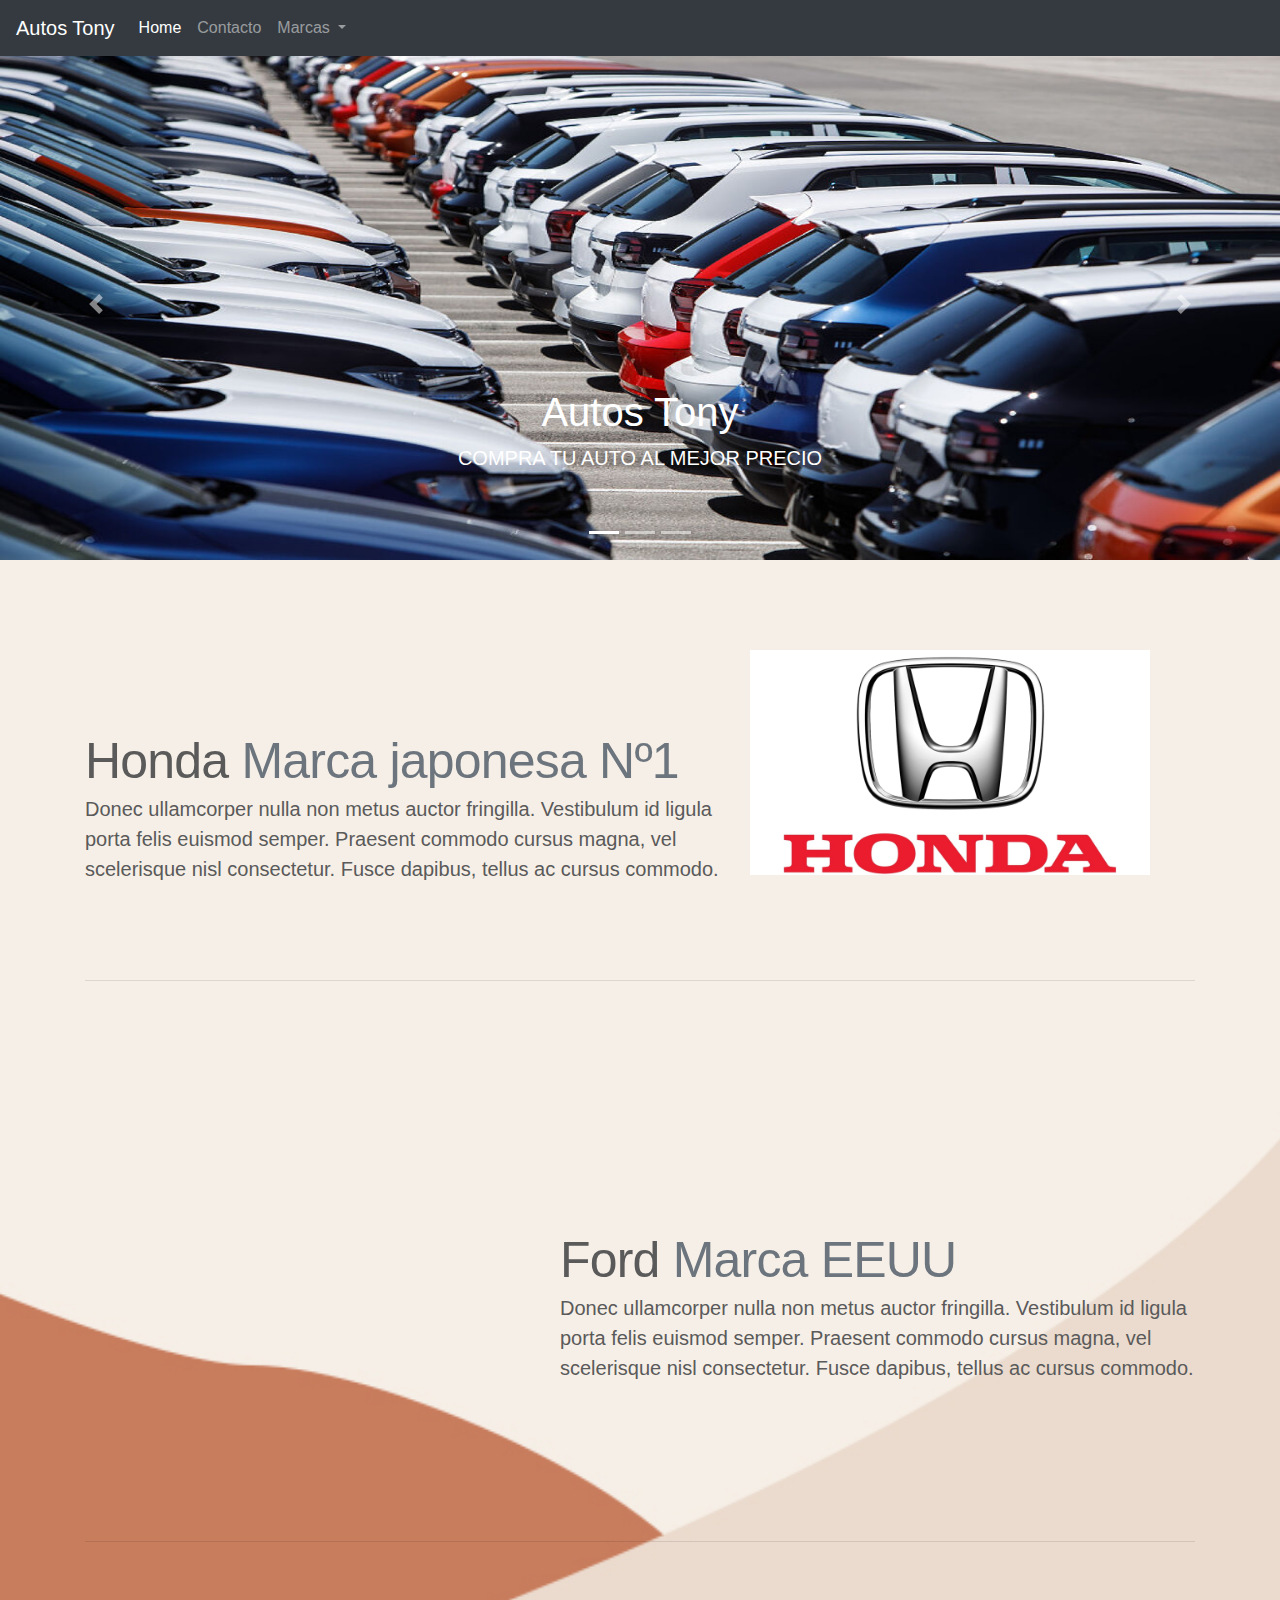
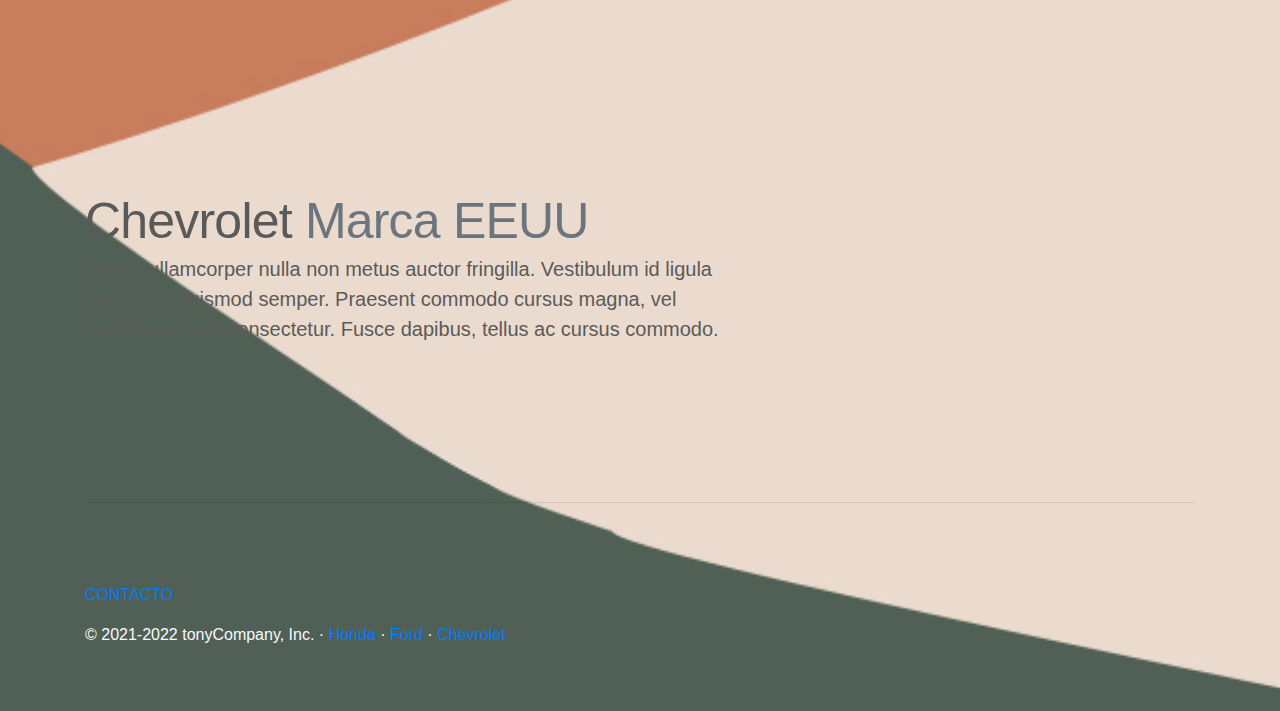
<file: index.html>
<html lang="en"><head>
    <meta charset="utf-8">
    <meta name="viewport" content="width=device-width, initial-scale=1, shrink-to-fit=no">
    <meta name="description" content="">
    <meta name="author" content="">
    <link rel="icon" href="/docs/4.0/assets/img/favicons/favicon.ico">

    <title>Autos Tony</title>

    <link rel="canonical" href="https://getbootstrap.com/docs/4.0/examples/carousel/">

    <!-- Bootstrap core CSS -->
    <link rel="stylesheet" href="https://maxcdn.bootstrapcdn.com/bootstrap/4.0.0/css/bootstrap.min.css" integrity="sha384-Gn5384xqQ1aoWXA+058RXPxPg6fy4IWvTNh0E263XmFcJlSAwiGgFAW/dAiS6JXm" crossorigin="anonymous">
    <link rel="stylesheet" href="https://cdnjs.cloudflare.com/ajax/libs/animate.css/4.1.1/animate.min.css">
    <!-- Custom styles for this template -->
    <link href="./css/carousel.css" rel="stylesheet">
    <link href="./css/estilos.css" rel="stylesheet">
  </head>
  <body class="bg-img">

    <header>
      <nav class="navbar navbar-expand-md navbar-dark fixed-top bg-dark">
        <a class="navbar-brand" href="#">Autos Tony</a>
        <button class="navbar-toggler" type="button" data-toggle="collapse" data-target="#navbarCollapse" aria-controls="navbarCollapse" aria-expanded="false" aria-label="Toggle navigation">
          <span class="navbar-toggler-icon"></span>
        </button>
        <div class="collapse navbar-collapse" id="navbarCollapse">
          <ul class="navbar-nav mr-auto">
            <li class="nav-item active">
              <a class="nav-link" href="./index.html">Home <span class="sr-only">(current)</span></a>
            </li>
            <li class="nav-item">
              <a class="nav-link" href="./Contacto.html">Contacto</a>
            </li>
           <!-- Dropdown -->
    <li class="nav-item dropdown">
        <a class="nav-link dropdown-toggle" href="#" id="navbardrop" data-toggle="dropdown">
          Marcas
        </a>
        <div class="dropdown-menu">
          <a class="dropdown-item" href="./honda.html">Honda</a>
          <a class="dropdown-item" href="./ford.html">Ford</a>
          <a class="dropdown-item" href="./chevrolet.html">Chevrolet</a>
        </div>
      
      </nav>
    </header>

    <main role="main">

      <div id="myCarousel" class="carousel slide" data-ride="carousel">
        <ol class="carousel-indicators">
          <li data-target="#myCarousel" data-slide-to="0" class="active"></li>
          <li data-target="#myCarousel" data-slide-to="1" class=""></li>
          <li data-target="#myCarousel" data-slide-to="2" class=""></li>
        </ol>
        <div class="carousel-inner">
          <div class="carousel-item active">
            <img class="first-slide" src="./Imagenes/COCHES-2.jpeg" alt="First slide">
            <div class="container">
              <div class="carousel-caption text-center">
                <h1>Autos Tony</h1>
                <p>COMPRA TU AUTO AL MEJOR PRECIO</p>
                
              </div>
            </div>
          </div>
          <div class="carousel-item">
            <img class="second-slide" src="./Imagenes/COCHE-3.jpeg" alt="Second slide">
            <div class="container">
              <div class="carousel-caption text-center">
                <h1>Autos tony</h1>
                <p>LA MAYOR VARIEDAD DEL MERCADO</p>
                
              </div>
            </div>
          </div>
          <div class="carousel-item">
            <img class="third-slide" src="./Imagenes/coches-1.jpeg" alt="Third slide">
            <div class="container">
              <div class="carousel-caption text-center">
                <h1>Autos tony </h1>
                <p>EN UN SOLO LUGAR</p>
                
              </div>
            </div>
          </div>
        </div>
        <a class="carousel-control-prev" href="#myCarousel" role="button" data-slide="prev">
          <span class="carousel-control-prev-icon" aria-hidden="true"></span>
          <span class="sr-only">Previous</span>
        </a>
        <a class="carousel-control-next" href="#myCarousel" role="button" data-slide="next">
          <span class="carousel-control-next-icon" aria-hidden="true"></span>
          <span class="sr-only">Next</span>
        </a>
      </div>


      <!-- Marketing messaging and featurettes
      ================================================== -->
      <!-- Wrap the rest of the page in another container to center all the content. -->

      <div class="container marketing">

       
        <!-- START THE FEATURETTES -->

        <div class="row featurette align-items-center">
          <div class="col-md-7">
            <h2 class="featurette-heading ">Honda <span class="text-muted">Marca japonesa Nº1</span></h2>
            <p class="lead">Donec ullamcorper nulla non metus auctor fringilla. Vestibulum id ligula porta felis euismod semper. Praesent commodo cursus magna, vel scelerisque nisl consectetur. Fusce dapibus, tellus ac cursus commodo.</p>
          </div>
          <div class="col-md-5">
            <img class="featurette-image img-fluid mx-auto wow animate__animated animate__bounceIn"  style="width: 400px;" src="./Imagenes/Honda-logo.jpeg" data-holder-rendered="true">
          </div>
        </div>

        <hr class="featurette-divider">

        <div class="row featurette align-items-center">
          <div class="col-md-7 order-md-2">
            <h2 class="featurette-heading">Ford <span class="text-muted">Marca EEUU </span></h2>
            <p class="lead">Donec ullamcorper nulla non metus auctor fringilla. Vestibulum id ligula porta felis euismod semper. Praesent commodo cursus magna, vel scelerisque nisl consectetur. Fusce dapibus, tellus ac cursus commodo.</p>
          </div>
          <div class="col-md-5 order-md-1">
            <img class="featurette-image img-fluid mx-auto wow animate__animated animate__bounceIn" data-src="holder.js/500x500/auto" alt="500x500" src="./Imagenes/LOGO FORD.jpeg" data-holder-rendered="true" style="width: 400px; height: 400px;">
          </div>
        </div>

        <hr class="featurette-divider">

        <div class="row featurette align-items-center">
          <div class="col-md-7">
            <h2 class="featurette-heading">Chevrolet <span class="text-muted">Marca EEUU</span></h2>
            <p class="lead">Donec ullamcorper nulla non metus auctor fringilla. Vestibulum id ligula porta felis euismod semper. Praesent commodo cursus magna, vel scelerisque nisl consectetur. Fusce dapibus, tellus ac cursus commodo.</p>
          </div>
          <div class="col-md-5">
            <img class="featurette-image img-fluid mx-auto wow animate__animated animate__bounceIn" data-src="holder.js/500x500/auto" alt="500x500" src="./Imagenes/LOGO CHEVROLET.jpeg" data-holder-rendered="true" style="width: 400px; height: 400px;">
          </div>
        </div>

        <hr class="featurette-divider">

        <!-- /END THE FEATURETTES -->

      </div><!-- /.container -->


      <!-- FOOTER -->
      <footer class="container">
        <p class="float-center"><a href="./Contacto.html">CONTACTO</a></p>
        <p class="text-light">© 2021-2022 tonyCompany, Inc. · <a href="./honda.html">Honda</a> · <a href="./ford.html">Ford</a> · <a href="./chevrolet.html">Chevrolet</a></p>
      </footer>
    </main>

    <!-- Bootstrap core JavaScript
    ================================================== -->
    <!-- Placed at the end of the document so the pages load faster -->
    <script src="https://code.jquery.com/jquery-3.2.1.slim.min.js" integrity="sha384-KJ3o2DKtIkvYIK3UENzmM7KCkRr/rE9/Qpg6aAZGJwFDMVNA/GpGFF93hXpG5KkN" crossorigin="anonymous"></script>
    <script src="https://cdnjs.cloudflare.com/ajax/libs/popper.js/1.12.9/umd/popper.min.js" integrity="sha384-ApNbgh9B+Y1QKtv3Rn7W3mgPxhU9K/ScQsAP7hUibX39j7fakFPskvXusvfa0b4Q" crossorigin="anonymous"></script>
    <script src="https://maxcdn.bootstrapcdn.com/bootstrap/4.0.0/js/bootstrap.min.js" integrity="sha384-JZR6Spejh4U02d8jOt6vLEHfe/JQGiRRSQQxSfFWpi1MquVdAyjUar5+76PVCmYl" crossorigin="anonymous"></script>
    <script src="js/wow.js"></script>
    <script>
        new WOW().init();
    </script>

<svg xmlns="http://www.w3.org/2000/svg" width="500" height="500" viewBox="0 0 500 500" preserveAspectRatio="none" style="display: none; visibility: hidden; position: absolute; top: -100%; left: -100%;"><defs><style type="text/css"></style></defs><text x="0" y="25" style="font-weight:bold;font-size:25pt;font-family:Arial, Helvetica, Open Sans, sans-serif">500x500</text></svg></body></html>
</file>
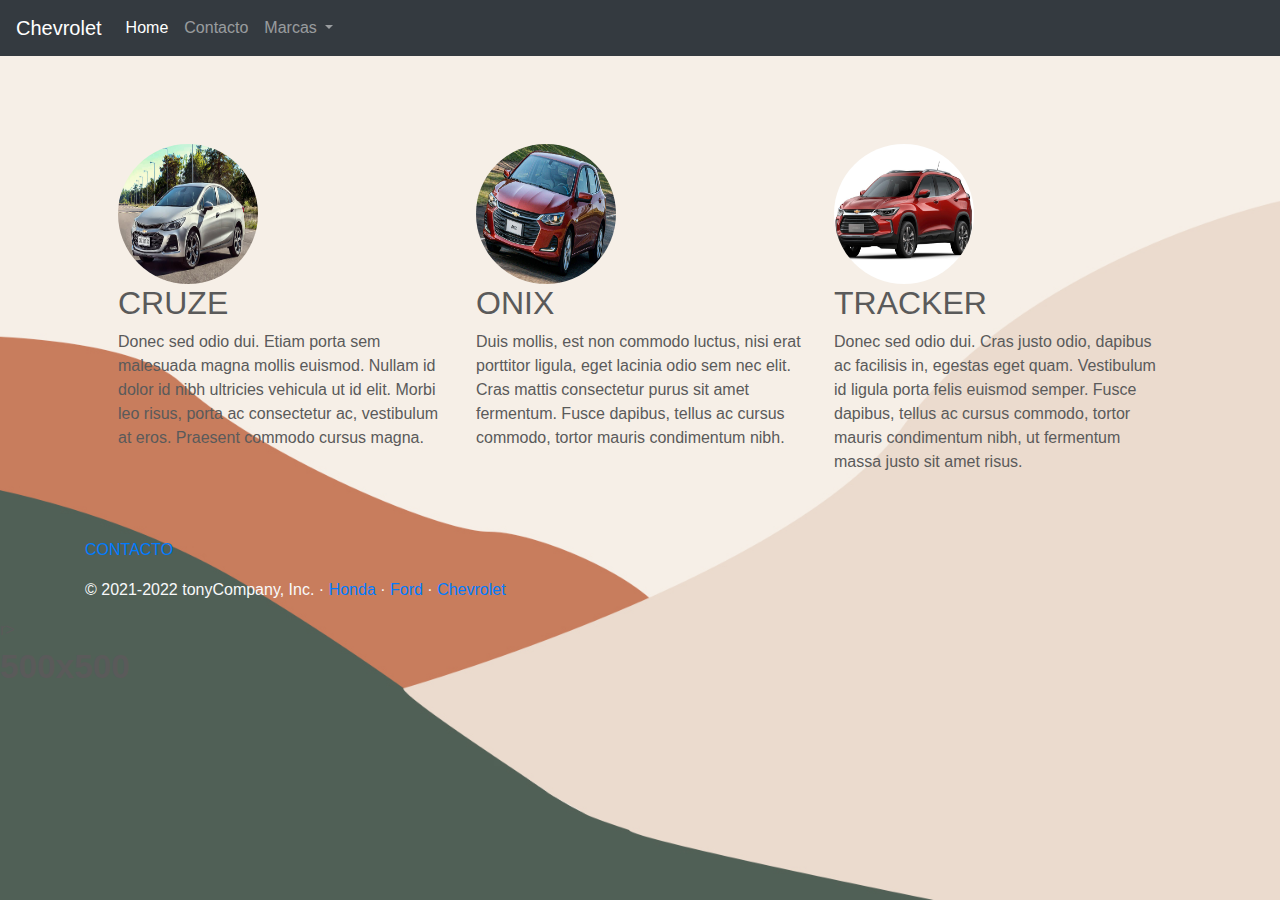
<file: chevrolet.html>
<html lang="en"><head>
    <meta charset="utf-8">
    <meta name="viewport" content="width=device-width, initial-scale=1, shrink-to-fit=no">
    <meta name="description" content="">
    <meta name="author" content="">
    <link rel="icon" href="/docs/4.0/assets/img/favicons/favicon.ico">

    <title>Chevrolet</title>

    <link rel="canonical" href="https://getbootstrap.com/docs/4.0/examples/carousel/">

    <!-- Bootstrap core CSS -->
    <link rel="stylesheet" href="https://maxcdn.bootstrapcdn.com/bootstrap/4.0.0/css/bootstrap.min.css" integrity="sha384-Gn5384xqQ1aoWXA+058RXPxPg6fy4IWvTNh0E263XmFcJlSAwiGgFAW/dAiS6JXm" crossorigin="anonymous">
    <link rel="stylesheet" href="https://cdnjs.cloudflare.com/ajax/libs/animate.css/4.1.1/animate.min.css">
    <!-- Custom styles for this template -->
    <link href="./css/carousel.css" rel="stylesheet">
    <link rel="stylesheet" href="./css/estilos.css">
  </head>
  <body class="bg-img">

    <header>
      <nav class="navbar navbar-expand-md navbar-dark fixed-top bg-dark">
        <a class="navbar-brand" href="#">Chevrolet</a>
        <button class="navbar-toggler" type="button" data-toggle="collapse" data-target="#navbarCollapse" aria-controls="navbarCollapse" aria-expanded="false" aria-label="Toggle navigation">
          <span class="navbar-toggler-icon"></span>
        </button>
        <div class="collapse navbar-collapse" id="navbarCollapse">
          <ul class="navbar-nav mr-auto">
            <li class="nav-item active">
              <a class="nav-link" href="./index.html">Home <span class="sr-only">(current)</span></a>
            </li>
            <li class="nav-item">
              <a class="nav-link" href="./Contacto.html">Contacto</a>
            </li>
           <!-- Dropdown -->
    <li class="nav-item dropdown">
        <a class="nav-link dropdown-toggle" href="#" id="navbardrop" data-toggle="dropdown">
          Marcas
        </a>
        <div class="dropdown-menu">
          <a class="dropdown-item" href="./honda.html">Honda</a>
          <a class="dropdown-item" href="./ford.html">Ford</a>
          <a class="dropdown-item" href="./chevrolet.html">Chevrolet</a>
        </div>
      
      </nav>
    </header>

    <main role="main">
      <div class="container mt-5 p-5">
        <!-- Three columns of text below the carousel -->
        <div class="row">
          <div class="col-lg-4">
            <img class="rounded-circle wow animate__animated animate__bounceIn" src="./Imagenes/20210122-CHEVROLET-CRUZE-2021-ARGENTINA-01.jpeg" alt="Generic placeholder image" width="140" height="140">
            <h2>CRUZE</h2>
            <p>Donec sed odio dui. Etiam porta sem malesuada magna mollis euismod. Nullam id dolor id nibh ultricies vehicula ut id elit. Morbi leo risus, porta ac consectetur ac, vestibulum at eros. Praesent commodo cursus magna.</p>
          </div><!-- /.col-lg-4 -->
          <div class="col-lg-4">
            <img class="rounded-circle wow animate__animated animate__bounceIn" src="./Imagenes/Chevrolet Onix.jpeg" alt="Generic placeholder image" width="140" height="140">
            <h2>ONIX</h2>
            <p>Duis mollis, est non commodo luctus, nisi erat porttitor ligula, eget lacinia odio sem nec elit. Cras mattis consectetur purus sit amet fermentum. Fusce dapibus, tellus ac cursus commodo, tortor mauris condimentum nibh.</p>
            
          </div><!-- /.col-lg-4 -->
          <div class="col-lg-4">
            <img class="rounded-circle wow animate__animated animate__bounceIn" src="./Imagenes/Chevrolet Tracker.jpeg" alt="Generic placeholder image" width="140" height="140">
            <h2>TRACKER</h2>
            <p>Donec sed odio dui. Cras justo odio, dapibus ac facilisis in, egestas eget quam. Vestibulum id ligula porta felis euismod semper. Fusce dapibus, tellus ac cursus commodo, tortor mauris condimentum nibh, ut fermentum massa justo sit amet risus.</p>
            
          </div><!-- /.col-lg-4 -->
        </div><!-- /.row -->

      </div><!-- /.container -->


      <!-- FOOTER -->
      <footer class="container">
        <p class="float-center"><a href="./Contacto.html">CONTACTO</a></p>
        <p class="text-light">© 2021-2022 tonyCompany, Inc. · <a href="./honda.html">Honda</a> · <a href="./ford.html">Ford</a> · <a href="./chevrolet.html">Chevrolet</a></p>
      </footer>r>
    </main>

    <!-- Bootstrap core JavaScript
    ================================================== -->
    <!-- Placed at the end of the document so the pages load faster -->
    <script src="https://code.jquery.com/jquery-3.2.1.slim.min.js" integrity="sha384-KJ3o2DKtIkvYIK3UENzmM7KCkRr/rE9/Qpg6aAZGJwFDMVNA/GpGFF93hXpG5KkN" crossorigin="anonymous"></script>
    <script src="https://cdnjs.cloudflare.com/ajax/libs/popper.js/1.12.9/umd/popper.min.js" integrity="sha384-ApNbgh9B+Y1QKtv3Rn7W3mgPxhU9K/ScQsAP7hUibX39j7fakFPskvXusvfa0b4Q" crossorigin="anonymous"></script>
    <script src="https://maxcdn.bootstrapcdn.com/bootstrap/4.0.0/js/bootstrap.min.js" integrity="sha384-JZR6Spejh4U02d8jOt6vLEHfe/JQGiRRSQQxSfFWpi1MquVdAyjUar5+76PVCmYl" crossorigin="anonymous"></script>
    <script>
      new WOW().init();
  </script

<svg xmlns="http://www.w3.org/2000/svg" width="500" height="500" viewBox="0 0 500 500" preserveAspectRatio="none" style="display: none; visibility: hidden; position: absolute; top: -100%; left: -100%;"><defs><style type="text/css"></style></defs><text x="0" y="25" style="font-weight:bold;font-size:25pt;font-family:Arial, Helvetica, Open Sans, sans-serif">500x500</text></svg></body></html>
</file>
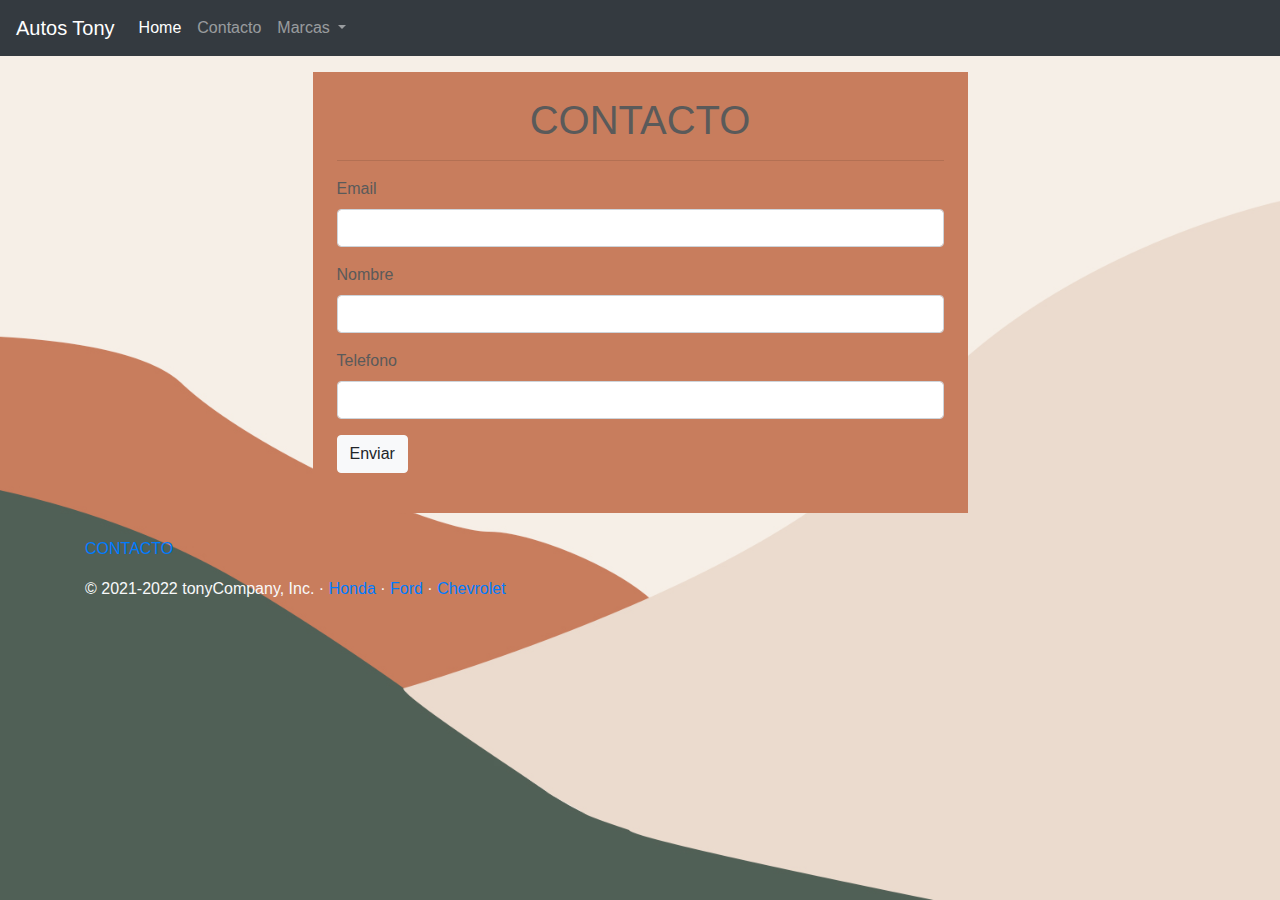
<file: Contacto.html>
<html lang="en">

<head>

    <head>
        <meta charset="utf-8">
        <meta name="viewport" content="width=device-width, initial-scale=1, shrink-to-fit=no">
        <meta name="description" content="">
        <meta name="author" content="">
        <link rel="icon" href="/docs/4.0/assets/img/favicons/favicon.ico">

        <title>Contacto</title>

        <link rel="canonical" href="https://getbootstrap.com/docs/4.0/examples/carousel/">

        <!-- Bootstrap core CSS -->
        <link rel="stylesheet" href="https://maxcdn.bootstrapcdn.com/bootstrap/4.0.0/css/bootstrap.min.css"
            integrity="sha384-Gn5384xqQ1aoWXA+058RXPxPg6fy4IWvTNh0E263XmFcJlSAwiGgFAW/dAiS6JXm" crossorigin="anonymous">

        <!-- Custom styles for this template -->
        <link href="./css/carousel.css" rel="stylesheet">
        <link rel="stylesheet" href="./css/estilos.css">
    </head>

<body class="bg-img">

    <header>
        <nav class="navbar navbar-expand-md navbar-dark fixed-top bg-dark">
            <a class="navbar-brand" href="#">Autos Tony</a>
            <button class="navbar-toggler" type="button" data-toggle="collapse" data-target="#navbarCollapse"
                aria-controls="navbarCollapse" aria-expanded="false" aria-label="Toggle navigation">
                <span class="navbar-toggler-icon"></span>
            </button>
            <div class="collapse navbar-collapse" id="navbarCollapse">
                <ul class="navbar-nav mr-auto">
                    <li class="nav-item active">
                        <a class="nav-link" href="./index.html">Home <span class="sr-only">(current)</span></a>
                    </li>
                    <li class="nav-item">
                        <a class="nav-link" href="./Contacto.html">Contacto</a>
                    </li>
                    <!-- Dropdown -->
                    <li class="nav-item dropdown">
                        <a class="nav-link dropdown-toggle" href="#" id="navbardrop" data-toggle="dropdown">
                            Marcas
                        </a>
                        <div class="dropdown-menu">
                            <a class="dropdown-item" href="./honda.html">Honda</a>
                            <a class="dropdown-item" href="./ford.html">Ford</a>
                            <a class="dropdown-item" href="./chevrolet.html">Chevrolet</a>
                        </div>

        </nav>
    </header>

    <main>
        <div class="row my-4 justify-content-center">
            <div class="col-md-6 bg-color p-4">
                <h1 class="text-center">CONTACTO</h1>
                <hr>
                

                    <form>
                        <div class="mb-3">
                            <label for="exampleInputEmail1" class="form-label">Email</label>
                            <input type="email" class="form-control" id="exampleInputEmail1">
                        </div>
                        <div class="mb-3">
                            <label for="exampleInputNombre1" class="form-label">Nombre</label>
                            <input type="email" class="form-control" id="exampleInputNombre1">
                        </div>

                        <div class="mb-3">
                            <label for="exampleInputTelefono1" class="form-label">Telefono</label>
                            <input type="telefono" class="form-control" id="exampleInputtelefono1">
                        </div>
                        
                        <button type="Enviar" class="btn btn-light">Enviar</button>
                    </form>

                
            </div>
            <!-- Three columns of text below the carousel -->


        </div><!-- /.container -->


        <!-- FOOTER -->
        <footer class="container">
            <p class="float-center"><a href="./Contacto.html">CONTACTO</a></p>
            <p class="text-light">© 2021-2022 tonyCompany, Inc. · <a href="./honda.html">Honda</a> · <a href="./ford.html">Ford</a> · <a href="./chevrolet.html">Chevrolet</a></p>
          </footer>
    </main>

    <!-- Bootstrap core JavaScript
    ================================================== -->
    <!-- Placed at the end of the document so the pages load faster -->
    <script src="https://code.jquery.com/jquery-3.2.1.slim.min.js"
        integrity="sha384-KJ3o2DKtIkvYIK3UENzmM7KCkRr/rE9/Qpg6aAZGJwFDMVNA/GpGFF93hXpG5KkN"
        crossorigin="anonymous"></script>
    <script src="https://cdnjs.cloudflare.com/ajax/libs/popper.js/1.12.9/umd/popper.min.js"
        integrity="sha384-ApNbgh9B+Y1QKtv3Rn7W3mgPxhU9K/ScQsAP7hUibX39j7fakFPskvXusvfa0b4Q"
        crossorigin="anonymous"></script>
    <script src="https://maxcdn.bootstrapcdn.com/bootstrap/4.0.0/js/bootstrap.min.js"
        integrity="sha384-JZR6Spejh4U02d8jOt6vLEHfe/JQGiRRSQQxSfFWpi1MquVdAyjUar5+76PVCmYl"
        crossorigin="anonymous"></script>


    <svg xmlns="http://www.w3.org/2000/svg" width="500" height="500" viewBox="0 0 500 500" preserveAspectRatio="none"
        style="display: none; visibility: hidden; position: absolute; top: -100%; left: -100%;">
        <defs>
            <style type="text/css"></style>
        </defs><text x="0" y="25"
            style="font-weight:bold;font-size:25pt;font-family:Arial, Helvetica, Open Sans, sans-serif">500x500</text>
    </svg>
</body>

</html>
</file>
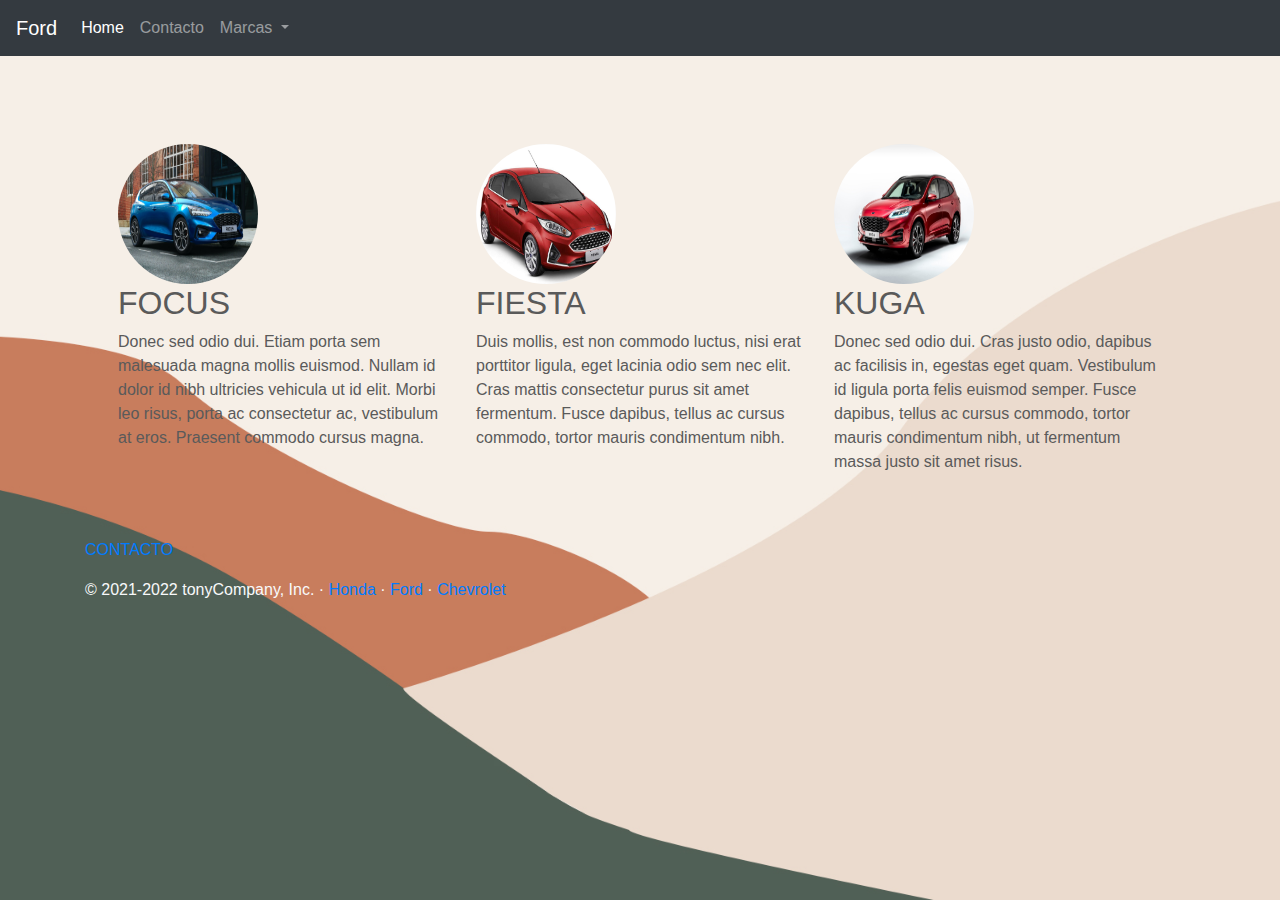
<file: ford.html>
<html lang="en"><head>
    <meta charset="utf-8">
    <meta name="viewport" content="width=device-width, initial-scale=1, shrink-to-fit=no">
    <meta name="description" content="">
    <meta name="author" content="">
    <link rel="icon" href="/docs/4.0/assets/img/favicons/favicon.ico">

    <title>Ford</title>

    <link rel="canonical" href="https://getbootstrap.com/docs/4.0/examples/carousel/">

    <!-- Bootstrap core CSS -->
    <link rel="stylesheet" href="https://maxcdn.bootstrapcdn.com/bootstrap/4.0.0/css/bootstrap.min.css" integrity="sha384-Gn5384xqQ1aoWXA+058RXPxPg6fy4IWvTNh0E263XmFcJlSAwiGgFAW/dAiS6JXm" crossorigin="anonymous">
    <link rel="stylesheet" href="https://cdnjs.cloudflare.com/ajax/libs/animate.css/4.1.1/animate.min.css">
    <!-- Custom styles for this template -->
    <link href="./css/carousel.css" rel="stylesheet">
    <link rel="stylesheet" href="./css/estilos.css">
  </head>
  <body class="bg-img">

    <header>
      <nav class="navbar navbar-expand-md navbar-dark fixed-top bg-dark">
        <a class="navbar-brand" href="#">Ford</a>
        <button class="navbar-toggler" type="button" data-toggle="collapse" data-target="#navbarCollapse" aria-controls="navbarCollapse" aria-expanded="false" aria-label="Toggle navigation">
          <span class="navbar-toggler-icon"></span>
        </button>
        <div class="collapse navbar-collapse" id="navbarCollapse">
          <ul class="navbar-nav mr-auto">
            <li class="nav-item active">
              <a class="nav-link" href="./index.html">Home <span class="sr-only">(current)</span></a>
            </li>
            <li class="nav-item">
              <a class="nav-link" href="./Contacto.html">Contacto</a>
            </li>
           <!-- Dropdown -->
    <li class="nav-item dropdown">
        <a class="nav-link dropdown-toggle" href="#" id="navbardrop" data-toggle="dropdown">
          Marcas
        </a>
        <div class="dropdown-menu">
          <a class="dropdown-item" href="./honda.html">Honda</a>
          <a class="dropdown-item" href="./ford.html">Ford</a>
          <a class="dropdown-item" href="./chevrolet.html">Chevrolet</a>
        </div>
      
      </nav>
    </header>

    <main role="main">
      <div class="container mt-5 p-5">
        <!-- Three columns of text below the carousel -->
        <div class="row">
          <div class="col-lg-4">
            <img class="rounded-circle wow animate__animated animate__bounceIn" src="./Imagenes/2021-Ford-Focus-Euro-spec-1.jpeg" alt="Generic placeholder image" width="140" height="140">
            <h2>FOCUS</h2>
            <p>Donec sed odio dui. Etiam porta sem malesuada magna mollis euismod. Nullam id dolor id nibh ultricies vehicula ut id elit. Morbi leo risus, porta ac consectetur ac, vestibulum at eros. Praesent commodo cursus magna.</p>
          </div><!-- /.col-lg-4 -->
          <div class="col-lg-4">
            <img class="rounded-circle wow animate__animated animate__bounceIn" src="./Imagenes/Ford Fiesta.jpeg" alt="Generic placeholder image" width="140" height="140">
            <h2>FIESTA</h2>
            <p>Duis mollis, est non commodo luctus, nisi erat porttitor ligula, eget lacinia odio sem nec elit. Cras mattis consectetur purus sit amet fermentum. Fusce dapibus, tellus ac cursus commodo, tortor mauris condimentum nibh.</p>
            
          </div><!-- /.col-lg-4 -->
          <div class="col-lg-4">
            <img class="rounded-circle wow animate__animated animate__bounceIn" src="./Imagenes/ford-kuga.jpeg" width="140" height="140">
            <h2>KUGA</h2>
            <p>Donec sed odio dui. Cras justo odio, dapibus ac facilisis in, egestas eget quam. Vestibulum id ligula porta felis euismod semper. Fusce dapibus, tellus ac cursus commodo, tortor mauris condimentum nibh, ut fermentum massa justo sit amet risus.</p>
            
          </div><!-- /.col-lg-4 -->
        </div><!-- /.row -->

      </div><!-- /.container -->


      <!-- FOOTER -->
      <footer class="container">
        <p class="float-center"><a href="./Contacto.html">CONTACTO</a></p>
        <p class="text-light">© 2021-2022 tonyCompany, Inc. · <a href="./honda.html">Honda</a> · <a href="./ford.html">Ford</a> · <a href="./chevrolet.html">Chevrolet</a></p>
      </footer>
    </main>

    <!-- Bootstrap core JavaScript
    ================================================== -->
    <!-- Placed at the end of the document so the pages load faster -->
    <script src="https://code.jquery.com/jquery-3.2.1.slim.min.js" integrity="sha384-KJ3o2DKtIkvYIK3UENzmM7KCkRr/rE9/Qpg6aAZGJwFDMVNA/GpGFF93hXpG5KkN" crossorigin="anonymous"></script>
    <script src="https://cdnjs.cloudflare.com/ajax/libs/popper.js/1.12.9/umd/popper.min.js" integrity="sha384-ApNbgh9B+Y1QKtv3Rn7W3mgPxhU9K/ScQsAP7hUibX39j7fakFPskvXusvfa0b4Q" crossorigin="anonymous"></script>
    <script src="https://maxcdn.bootstrapcdn.com/bootstrap/4.0.0/js/bootstrap.min.js" integrity="sha384-JZR6Spejh4U02d8jOt6vLEHfe/JQGiRRSQQxSfFWpi1MquVdAyjUar5+76PVCmYl" crossorigin="anonymous"></script>
    <script src="js/wow.js"></script>
    <script>
        new WOW().init();
    </script>

<svg xmlns="http://www.w3.org/2000/svg" width="500" height="500" viewBox="0 0 500 500" preserveAspectRatio="none" style="display: none; visibility: hidden; position: absolute; top: -100%; left: -100%;"><defs><style type="text/css"></style></defs><text x="0" y="25" style="font-weight:bold;font-size:25pt;font-family:Arial, Helvetica, Open Sans, sans-serif">500x500</text></svg></body></html>
</file>
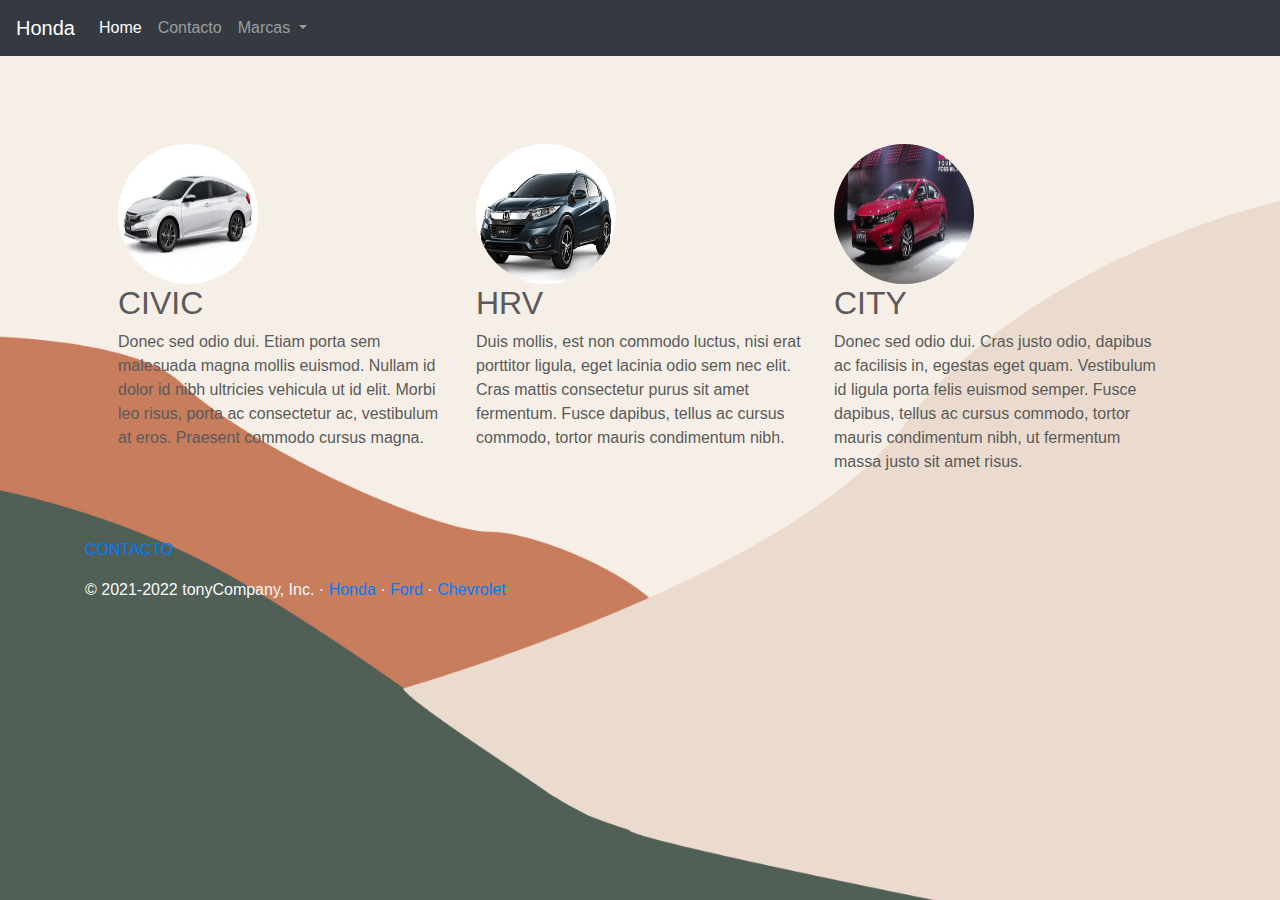
<file: honda.html>
<html lang="en"><head>
    <meta charset="utf-8">
    <meta name="viewport" content="width=device-width, initial-scale=1, shrink-to-fit=no">
    <meta name="description" content="">
    <meta name="author" content="">
    <link rel="icon" href="/docs/4.0/assets/img/favicons/favicon.ico">

    <title>Honda</title>

    <link rel="canonical" href="https://getbootstrap.com/docs/4.0/examples/carousel/">

    <!-- Bootstrap core CSS -->
    <link rel="stylesheet" href="https://maxcdn.bootstrapcdn.com/bootstrap/4.0.0/css/bootstrap.min.css" integrity="sha384-Gn5384xqQ1aoWXA+058RXPxPg6fy4IWvTNh0E263XmFcJlSAwiGgFAW/dAiS6JXm" crossorigin="anonymous">
    <link rel="stylesheet" href="https://cdnjs.cloudflare.com/ajax/libs/animate.css/4.1.1/animate.min.css">
    <!-- Custom styles for this template -->
    <link href="./css/carousel.css" rel="stylesheet">
    <link rel="stylesheet" href="./css/estilos.css">
  </head>
  <body class="bg-img">

    <header>
      <nav class="navbar navbar-expand-md navbar-dark fixed-top bg-dark">
        <a class="navbar-brand" href="#">Honda</a>
        <button class="navbar-toggler" type="button" data-toggle="collapse" data-target="#navbarCollapse" aria-controls="navbarCollapse" aria-expanded="false" aria-label="Toggle navigation">
          <span class="navbar-toggler-icon"></span>
        </button>
        <div class="collapse navbar-collapse" id="navbarCollapse">
          <ul class="navbar-nav mr-auto">
            <li class="nav-item active">
              <a class="nav-link" href="./index.html">Home <span class="sr-only">(current)</span></a>
            </li>
            <li class="nav-item">
              <a class="nav-link" href="./Contacto.html">Contacto</a>
            </li>
           <!-- Dropdown -->
    <li class="nav-item dropdown">
        <a class="nav-link dropdown-toggle" href="#" id="navbardrop" data-toggle="dropdown">
          Marcas
        </a>
        <div class="dropdown-menu">
          <a class="dropdown-item" href="./honda.html">Honda</a>
          <a class="dropdown-item" href="./ford.html">Ford</a>
          <a class="dropdown-item" href="./chevrolet.html">Chevrolet</a>
        </div>
      
      </nav>
    </header>

    <main role="main">
      <div class="container mt-5 p-5">
        <!-- Three columns of text below the carousel -->
        <div class="row">
          <div class="col-lg-4">
            <img class="rounded-circle wow animate__animated animate__bounceIn" src="./Imagenes/honda-civic-2021-11-1024x669.jpeg" alt="Generic placeholder image" width="140" height="140">
            <h2>CIVIC</h2>
            <p>Donec sed odio dui. Etiam porta sem malesuada magna mollis euismod. Nullam id dolor id nibh ultricies vehicula ut id elit. Morbi leo risus, porta ac consectetur ac, vestibulum at eros. Praesent commodo cursus magna.</p>
          </div><!-- /.col-lg-4 -->
          <div class="col-lg-4">
            <img class="rounded-circle wow animate__animated animate__bounceIn" src="./Imagenes/RT_V_1d41f6a68f594391a5d6d17d33285daa.jpeg" alt="Generic placeholder image" width="140" height="140">
            <h2>HRV</h2>
            <p>Duis mollis, est non commodo luctus, nisi erat porttitor ligula, eget lacinia odio sem nec elit. Cras mattis consectetur purus sit amet fermentum. Fusce dapibus, tellus ac cursus commodo, tortor mauris condimentum nibh.</p>
            
          </div><!-- /.col-lg-4 -->
          <div class="col-lg-4">
            <img class="rounded-circle wow animate__animated animate__bounceIn" src="./Imagenes/1200px-Honda_City_2020.jpeg" alt="Generic placeholder image" width="140" height="140">
            <h2>CITY</h2>
            <p>Donec sed odio dui. Cras justo odio, dapibus ac facilisis in, egestas eget quam. Vestibulum id ligula porta felis euismod semper. Fusce dapibus, tellus ac cursus commodo, tortor mauris condimentum nibh, ut fermentum massa justo sit amet risus.</p>
            
          </div><!-- /.col-lg-4 -->
        </div><!-- /.row -->

      </div><!-- /.container -->


      <!-- FOOTER -->
      <footer class="container">
        <p class="float-center"><a href="./Contacto.html">CONTACTO</a></p>
        <p class="text-light">© 2021-2022 tonyCompany, Inc. · <a href="./honda.html">Honda</a> · <a href="./ford.html">Ford</a> · <a href="./chevrolet.html">Chevrolet</a></p>
      </footer>>
    </main>

    <!-- Bootstrap core JavaScript
    ================================================== -->
    <!-- Placed at the end of the document so the pages load faster -->
    <script src="https://code.jquery.com/jquery-3.2.1.slim.min.js" integrity="sha384-KJ3o2DKtIkvYIK3UENzmM7KCkRr/rE9/Qpg6aAZGJwFDMVNA/GpGFF93hXpG5KkN" crossorigin="anonymous"></script>
    <script src="https://cdnjs.cloudflare.com/ajax/libs/popper.js/1.12.9/umd/popper.min.js" integrity="sha384-ApNbgh9B+Y1QKtv3Rn7W3mgPxhU9K/ScQsAP7hUibX39j7fakFPskvXusvfa0b4Q" crossorigin="anonymous"></script>
    <script src="https://maxcdn.bootstrapcdn.com/bootstrap/4.0.0/js/bootstrap.min.js" integrity="sha384-JZR6Spejh4U02d8jOt6vLEHfe/JQGiRRSQQxSfFWpi1MquVdAyjUar5+76PVCmYl" crossorigin="anonymous"></script>
    <script src="js/wow.js"></script>
    <script>
        new WOW().init();
    </script>

<svg xmlns="http://www.w3.org/2000/svg" width="500" height="500" viewBox="0 0 500 500" preserveAspectRatio="none" style="display: none; visibility: hidden; position: absolute; top: -100%; left: -100%;"><defs><style type="text/css"></style></defs><text x="0" y="25" style="font-weight:bold;font-size:25pt;font-family:Arial, Helvetica, Open Sans, sans-serif">500x500</text></svg></body></html>
</file>
<file: css/carousel.css>
/* GLOBAL STYLES
-------------------------------------------------- */
/* Padding below the footer and lighter body text */

body {
    padding-top: 3rem;
    padding-bottom: 3rem;
    color: #5a5a5a;
  }
  
  
  /* CUSTOMIZE THE CAROUSEL
  -------------------------------------------------- */
  
  /* Carousel base class */
  .carousel {
    margin-bottom: 4rem;
  }
  /* Since positioning the image, we need to help out the caption */
  .carousel-caption {
    bottom: 3rem;
    z-index: 10;
  }
  
  /* Declare heights because of positioning of img element */
  .carousel-item {
    height: 32rem;
    background-color: #777;
  }
  .carousel-item > img {
    position: absolute;
    top: 0;
    left: 0;
    min-width: 100%;
    height: 32rem;
  }
  
  
  /* MARKETING CONTENT
  -------------------------------------------------- */
  
  /* Center align the text within the three columns below the carousel */
  .marketing .col-lg-4 {
    margin-bottom: 1.5rem;
    text-align: center;
  }
  .marketing h2 {
    font-weight: 400;
  }
  .marketing .col-lg-4 p {
    margin-right: .75rem;
    margin-left: .75rem;
  }
  
  
  /* Featurettes
  ------------------------- */
  
  .featurette-divider {
    margin: 5rem 0; /* Space out the Bootstrap <hr> more */
  }
  
  /* Thin out the marketing headings */
  .featurette-heading {
    font-weight: 300;
    line-height: 1;
    letter-spacing: -.05rem;
  }
  
  
  /* RESPONSIVE CSS
  -------------------------------------------------- */
  
  @media (min-width: 40em) {
    /* Bump up size of carousel content */
    .carousel-caption p {
      margin-bottom: 1.25rem;
      font-size: 1.25rem;
      line-height: 1.4;
    }
  
    .featurette-heading {
      font-size: 50px;
    }
  }
  
  @media (min-width: 62em) {
    .featurette-heading {
      margin-top: 7rem;
    }
  }
</file>
<file: css/estilos.css>
.bg-img{
    background-image: url("../Imagenes/background.jpg");
    background-repeat: no-repeat;
    background-size: cover;
    background-position: center;
}

.bg-color{
    background-color: #c87d5d;
}
</file>
